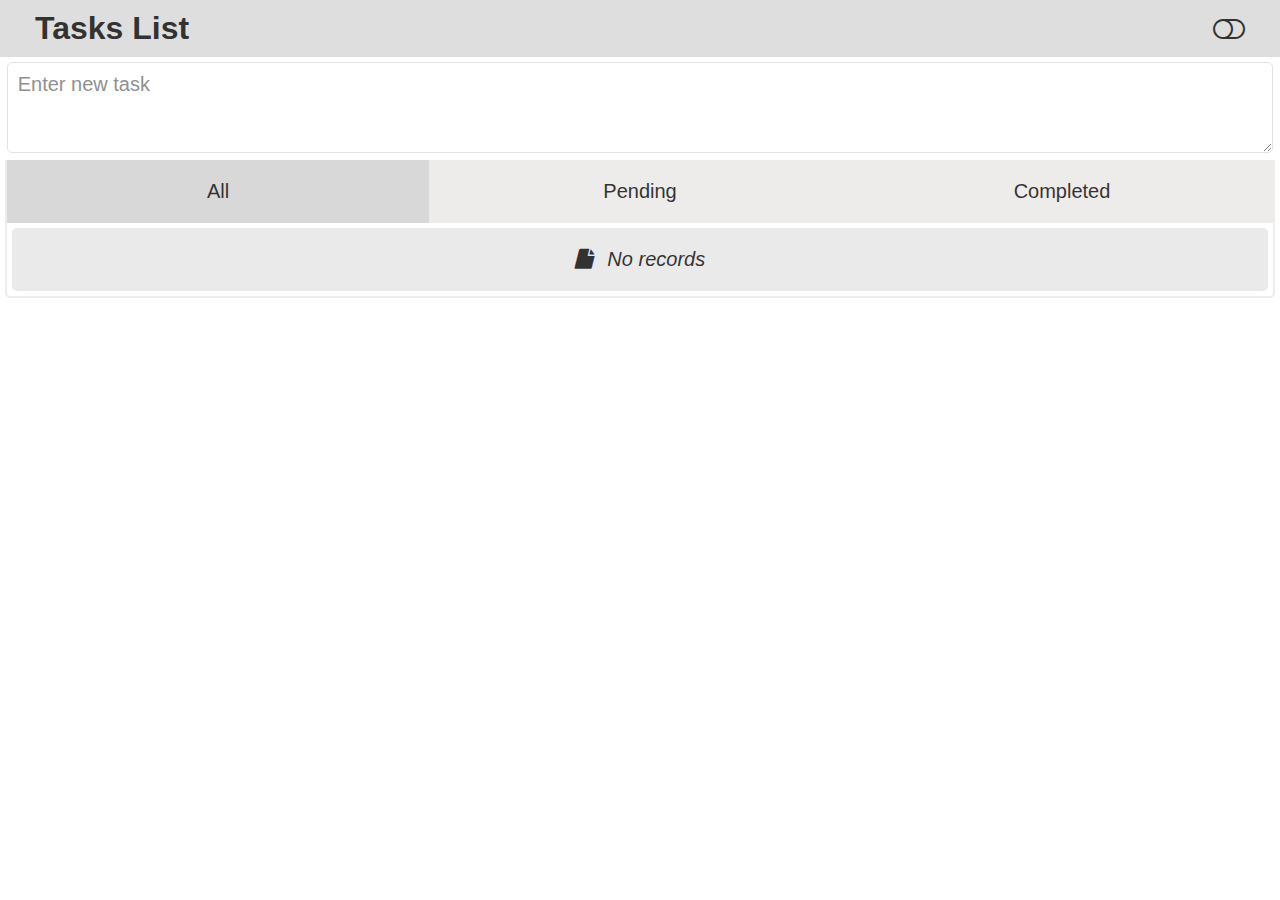
<file: index.html>
<!DOCTYPE html>
<html>

<head>
    <title>Tasks List</title>
    <meta name="viewport" content="width=device-width, initial-scale=1.0">
    <link rel="stylesheet" href="https://cdnjs.cloudflare.com/ajax/libs/font-awesome/4.7.0/css/font-awesome.min.css">
    <link rel="stylesheet" href="style.css">
</head>

<body>
    
    <div class="header" id="header">
        <h1>Tasks List</h1>
        <div class="icon_container" title="Toggle theme">
            <i onclick="toggleTheme()" id="toggle_icon" class="fa fa-toggle-off toggle_icon"></i>
        </div>
    </div>

    <div class="container">
        <div class="task-input">
            <textarea id="taskInput" placeholder="Enter new task" rows="3"></textarea>
            <button id="addTaskBtn"><i class="fa fa-plus margin-right"></i>Add Task</button>
        </div>

        <!-- <div class="archive-cont">
            <button onclick="archiveTasks()" class="archive-btn"><i class="fa fa-archive margin-right icon"></i>Delete completed tasks</button>
        </div> -->

        
        <div class="tasks-container" id="tasks-container">
            <div class="filter-buttons" id="filter-buttons">
                <button id="all" class="active" onclick="filterTasks('all')">All</button>
                <button id="pending" onclick="filterTasks('pending')">Pending</button>
                <button id="completed" onclick="filterTasks('completed')">Completed</button>
            </div>
            
            <div class="task-list" id="taskList">
            </div>
        </div>
        
        <audio id="clickSound" src="assets/click.mp3"></audio>
        <audio id="navigateSound" src="assets/navigate-click.mp3"></audio>
        <audio id="toggleSound" src="assets/toggle-click.mp3"></audio>
    </div>



    <script src="script.js"></script>
</body>

</html>
</file>
<file: style.css>
body {
    font-family: 'Segoe UI', Tahoma, Geneva, Verdana, sans-serif, Verdana, Geneva, Tahoma, sans-serif;
    margin: 0;
    opacity: 0.8;
}

.container {
    padding: 5px;
}

.header {
    display: flex;
    align-items: center;
    justify-content: space-between;
    background-color: #d8d7d7;
    padding-left: 35px;
    padding-right: 35px;
    padding-top: 10px;
    padding-bottom: 10px;
}

.no-tasks {
    text-align: center;
    background-color: #e6e6e6;
    padding: 20px;
    border-radius: 5px;
    font-style: italic;
    font-size: 20px;
    margin-bottom: 5px;
}

.task-input {
    display: flex;
    flex-direction: column;
    align-items: center;
}

.task-input textarea {
    flex: 1;
    width: 98%;
    font-family: Arial, sans-serif;
    padding: 10px;
    margin-bottom: -3px;
    border: 1px solid rgb(222, 219, 219);
    border-radius: 5px;
    font-size: 20px;
}

textarea.dark-textarea {
    background-color: #282828;
    border: 1px solid rgb(66, 66, 66);
    color: lightgrey;
}

.margin-right {
    margin-right: 10px;
}

.toggle_icon {
    cursor: pointer;
    font-size: 28px;
}

h1 {
    margin: 0;
}

.task-input button {
    width: 100%;
    padding: 15px 15px;
    background-color: #009f05;
    border: none;
    color: white;
    border-radius: 5px;
    font-size: 20px;
    cursor: pointer;
}

.task-input button:hover {
    background-color: #00b506;
    transition: all 0.3s ease-out;
}


.archive-btn {
    background-color: rgb(251, 4, 4);
    border: 1px solid rgb(232, 211, 179);
    border-radius: 5px;
    padding: 6px 10px;
    font-size: 15px;
    cursor: pointer;
    margin-top: 25px;
    color: #fff;
}

.created_at {
    font-size: 12px;
    opacity: 0.5;
    margin-top: 5px;
    margin-left: 2px
}

.archive-btn .icon {
    color: #fff;
}

.archive-btn:hover {
    background-color: rgb(192, 0, 0);
    transition: all 0.3s ease-out;
}

.archive-btn:active {
    transform: scale(0.9);
    transition: all 0.3s ease-out;
}

.task-list {
    margin-top: 5px;
    padding-left: 5px;
    padding-right: 5px;
}

.task-item {
    display: flex;
    align-items: center;
    margin-bottom: 5px;
    background-color: rgb(234, 231, 231);
    padding: 15px;
    font-size: 20px;
    border-radius: 2px;
}

.dark-item {
    background-color: #282828;
    color: rgb(226, 226, 226);
}

.dark-header {
    background-color: #393939;
    color: rgb(226, 226, 226);
}

.task-item input[type="checkbox"] {
    margin-right: 10px;
    width: 20px;
    height: 20px;
}

.task-item .completed {
    opacity: 0.4;
}

.line-through {
    text-decoration: line-through;
}

#addTaskBtn {
    margin-top: 15px;
}

.filter-buttons {
    display: flex;
    margin-top: 10px;
    background-color: rgb(234, 231, 231);
    display: flex;
    align-items: center;
    justify-content: space-between;
}

.filter-buttons button {
    color: rgb(0, 0, 0);
    border: none;
    outline: none;
    background-color: transparent;
    padding: 20px 20px;
    cursor: pointer;
    width: 100%;
    font-size: 20px;
}

.filter-buttons button:focus {
    background-color: rgb(182, 181, 181);
}

.filter-buttons button.active {
    background-color: rgb(207, 207, 207);
}

/* DARK */
.dark-filters {
    background-color: #282828;
}

.dark-filters button {
    color: lightgrey;
    background-color: transparent;
}

.dark-filters button:focus {
    background-color: #282828;
}

.dark-filters button.active {
    background-color: #3f3f3f;
}

.archive-cont {
    text-align: right;
    margin-top: 12px;
}

.tasks-container {
    border-left: 2px solid rgb(234, 233, 233);
    border-right: 2px solid rgb(234, 233, 233);
    border-bottom: 2px solid rgb(234, 233, 233);
    border-bottom-left-radius: 5px;
    border-bottom-right-radius: 5px;
}

.tasks-container-dark {
    border-left: 2px solid #3f3f3f;
    border-right: 2px solid #3f3f3f;
    border-bottom: 2px solid #3f3f3f;
}

.task-is {
    cursor: pointer;
    display: flex;
    align-items: center;
    width: 97%;
    padding-right: 15px;
}

.delete {
    color: red;
    font-size: 30px;
    cursor: pointer;
}

.delete:hover {
    color: rgb(184, 6, 6);
}

.delete:active {
    transform: scale(0.7);
    transition: all 0.1s ease-out;
}

.italic {
    font-style: italic;
}

.pin {
    color: rgb(0, 92, 14);
    font-size: 35px;
    transform: rotate(-45deg) translate(2px, -32px);
}

.hide {
    opacity: 0;
}

.hide_it {
    transform: scale(0);
    transition: all 0.3s ease-out;
}

@media screen and (max-width: 600px) {
    .task-input {
        flex-direction: column;
    }

    .task-input input[type="text"] {
        margin-bottom: 10px;
    }
}

/* Customize scrollbar styles */
::-webkit-scrollbar {
    display: none;
    width: 12px;
}

::-webkit-scrollbar-track {
    background-color: #000;
}

::-webkit-scrollbar-thumb {
    background-color: #282828;
    border-radius: 6px;
}
</file>
